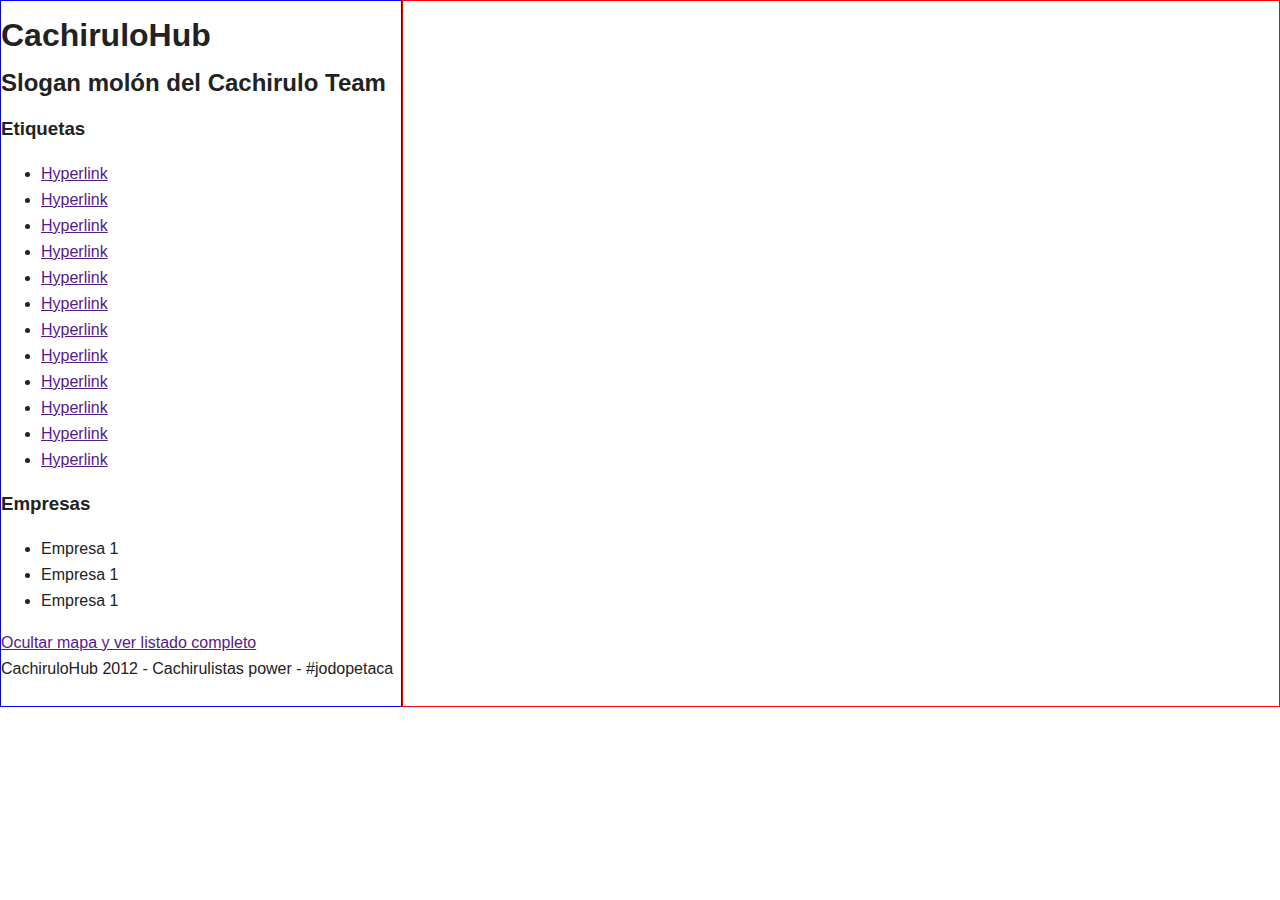
<file: docs/prototypes/html/index.html>
<!DOCTYPE html>
<!--[if lt IE 7]>      <html class="no-js lt-ie9 lt-ie8 lt-ie7"> <![endif]-->
<!--[if IE 7]>         <html class="no-js lt-ie9 lt-ie8"> <![endif]-->
<!--[if IE 8]>         <html class="no-js lt-ie9"> <![endif]-->
<!--[if gt IE 8]><!--> <html class="no-js"> <!--<![endif]-->
    <head>
        <meta charset="utf-8">
        <meta http-equiv="X-UA-Compatible" content="IE=edge,chrome=1">
        <title></title>
        <meta name="description" content="">
        <meta name="viewport" content="width=device-width">

        <link rel="stylesheet" href="css/normalize.min.css">
        <link rel="stylesheet" href="css/main.css">

        <script src="js/vendor/modernizr-2.6.1-respond-1.1.0.min.js"></script>
    </head>
    <body>
        <!--[if lt IE 7]>
            <p class="chromeframe">You are using an outdated browser. <a href="http://browsehappy.com/">Upgrade your browser today</a> or <a href="http://www.google.com/chromeframe/?redirect=true">install Google Chrome Frame</a> to better experience this site.</p>
        <![endif]-->

        <div class="main-container table">
            <div class="main table-row clearfix">
				
                <aside class="main-left table-cell">
                    <header>
						<h1 class="title">CachiruloHub</h1>
						<h2 class="description">Slogan molón del Cachirulo Team</h2>
                    </header>
                    <section>
                    	<div class="widget">
                    		<h3>Etiquetas</h3>
                    		<ul>
                    			<li><a href="">Hyperlink</a></li>
                    			<li><a href="">Hyperlink</a></li>
                    			<li><a href="">Hyperlink</a></li>
                    			<li><a href="">Hyperlink</a></li>
                    			<li><a href="">Hyperlink</a></li>
                    			<li><a href="">Hyperlink</a></li>
                    			<li><a href="">Hyperlink</a></li>
                    			<li><a href="">Hyperlink</a></li>
                    			<li><a href="">Hyperlink</a></li>
                    			<li><a href="">Hyperlink</a></li>
                    			<li><a href="">Hyperlink</a></li>
                    			<li><a href="">Hyperlink</a></li>
                    		</ul>
                    	</div>
						<div class="widget">
							<h3>Empresas</h3>
							<ul>
								<li>Empresa 1</li>
								<li>Empresa 1</li>
								<li>Empresa 1</li>
							</ul>
						</div>
                    </section>
                    <div class="ocultar">
                        <a href="">Ocultar mapa y ver listado completo</a>
                    </div>
                    <footer>
                        CachiruloHub 2012 - Cachirulistas power - #jodopetaca
                    </footer>
                </aside><!-- .main-left -->

                <div class="main-right table-cell">
                	<div class="map">
                		<iframe frameborder="0" scrolling="no" marginheight="0" marginwidth="0" src="http://maps.google.es/maps?f=q&amp;source=s_q&amp;hl=es&amp;geocode=&amp;q=fuentes+de+ebro,+zaragoza&amp;aq=&amp;sll=41.385123,-0.702002&amp;sspn=5.703531,9.84375&amp;ie=UTF8&amp;hq=&amp;hnear=Fuentes+de+Ebro,+Zaragoza,+Arag%C3%B3n&amp;ll=41.51084,-0.637538&amp;spn=0.00139,0.002403&amp;t=m&amp;z=14&amp;output=embed"></iframe>
                	</div>
				</div><!-- .main-right -->
            </div> <!-- #main -->
        </div> <!-- #main-container -->

        

        <script src="//ajax.googleapis.com/ajax/libs/jquery/1.8.0/jquery.min.js"></script>
        <script>window.jQuery || document.write('<script src="js/vendor/jquery-1.8.0.min.js"><\/script>')</script>

        <script src="js/main.js"></script>

        <script>
            var _gaq=[['_setAccount','UA-XXXXX-X'],['_trackPageview']];
            (function(d,t){var g=d.createElement(t),s=d.getElementsByTagName(t)[0];
            g.src=('https:'==location.protocol?'//ssl':'//www')+'.google-analytics.com/ga.js';
            s.parentNode.insertBefore(g,s)}(document,'script'));
        </script>
    </body>
</html>
</file>
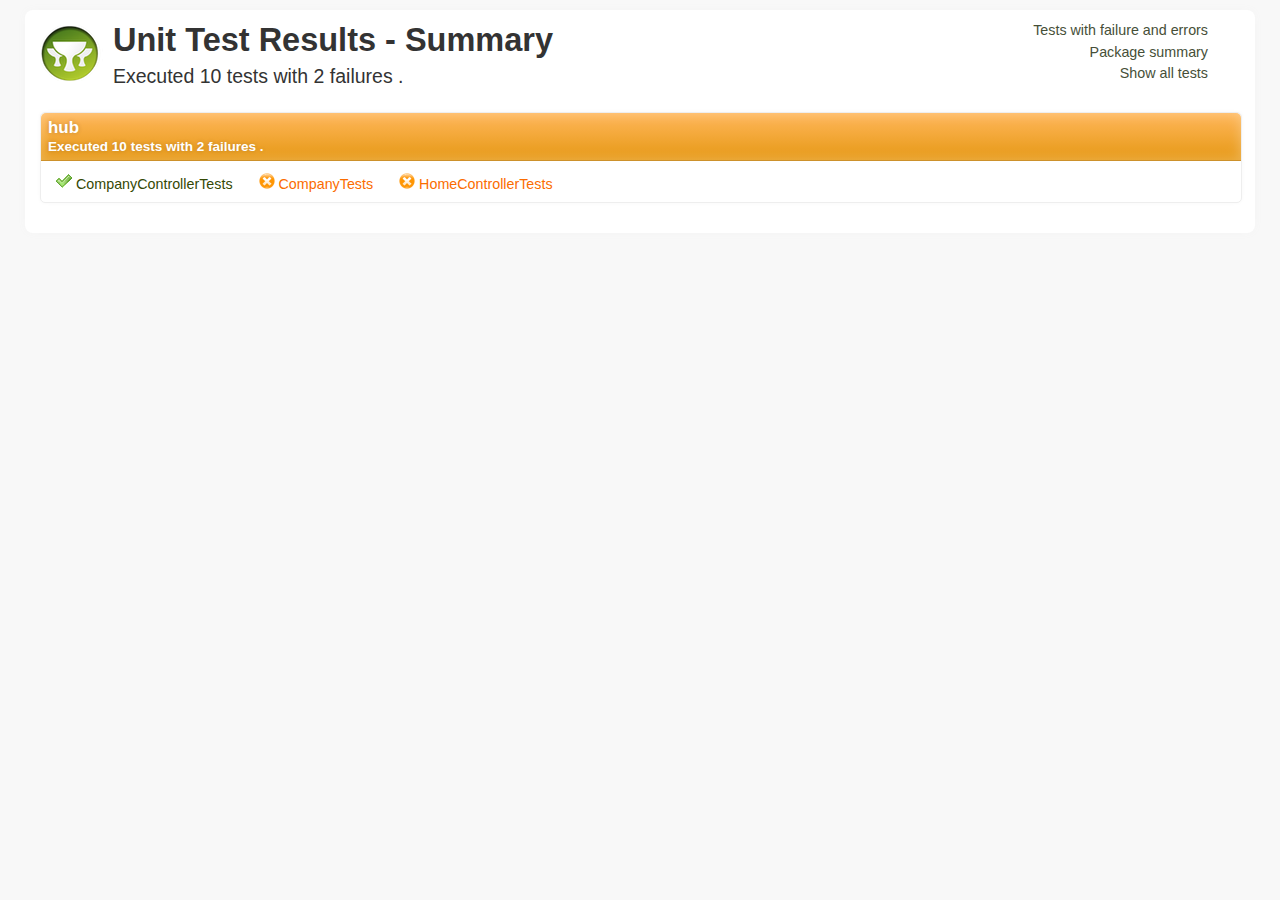
<file: hub/target/test-reports/html/index.html>
<!DOCTYPE html><html xmlns:lxslt="http://xml.apache.org/xslt" xmlns:stringutils="xalan://org.apache.tools.ant.util.StringUtils">
<head>
<META http-equiv="Content-Type" content="text/html; charset=utf-8">
<title>
        Unit Test Results
     - Package summary</title>
<link href="stylesheet.css" rel="stylesheet" type="text/css">
</head>
<body>
<div id="report" class="container container_8">
<div class="grid_6 alpha">
<div class="grailslogo"></div>
<h1>
        Unit Test Results
    - Summary </h1>
<p class="intro">
                        Executed
                        10
                        tests
                    
                        with
                        2 failures
                        .
                    </p>
</div>
<div class="grid_2 omega">
<nav id="navigationlinks">
<p>
<a href="failed.html">
                    Tests with failure and errors
                </a>
</p>
<p>
<a href="index.html">
                    Package summary
                </a>
</p>
<p>
<a href="all.html">
                    Show all tests
                </a>
</p>
</nav>
</div>
<div class="clear"></div>
<div class="testsuite failure">
<div class="header">
<h2>hub</h2>
<h3>
                        Executed
                        10
                        tests
                    
                        with
                        2 failures
                        .
                    </h3>
</div>
<ul class="clearfix">
<li class="packagelink success">
<a href="hub/0_CompanyControllerTests.html" title="8 tests executed in 5.387 seconds."><span class="icon success"></span>CompanyControllerTests</a>
</li>
<li class="packagelink failure">
<a href="hub/1_CompanyTests.html" title="1 tests executed in 0.563 seconds."><span class="icon failure"></span>CompanyTests</a>
</li>
<li class="packagelink failure">
<a href="hub/2_HomeControllerTests.html" title="1 tests executed in 0.434 seconds."><span class="icon failure"></span>HomeControllerTests</a>
</li>
</ul>
</div>
<div class="clear"></div>
</div>
</body>
</html>
</file>
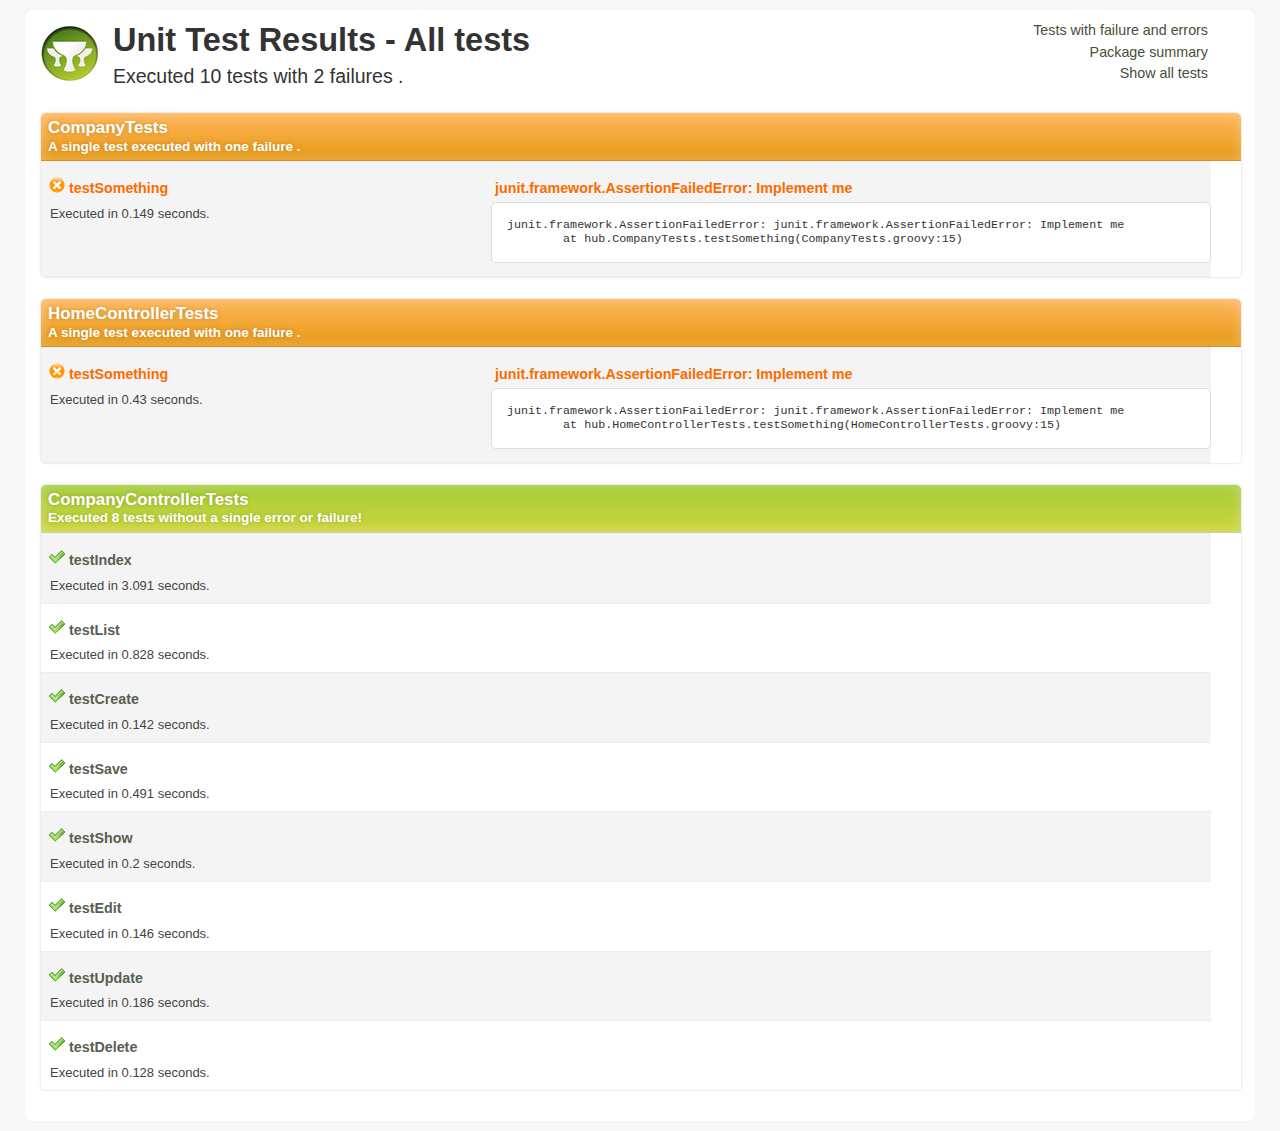
<file: hub/target/test-reports/html/all.html>
<!DOCTYPE html><html xmlns:lxslt="http://xml.apache.org/xslt" xmlns:stringutils="xalan://org.apache.tools.ant.util.StringUtils">
<head>
<META http-equiv="Content-Type" content="text/html; charset=utf-8">
<title>
        Unit Test Results
     - All tests</title>
<link href="stylesheet.css" rel="stylesheet" type="text/css">
</head>
<body>
<div id="report" class="container container_8">
<div class="grid_6 alpha">
<div class="grailslogo"></div>
<h1>
        Unit Test Results
     - All tests </h1>
<p class="intro">
                        Executed
                        10
                        tests
                    
                        with
                        2 failures
                        .
                    </p>
</div>
<div class="grid_2 omega">
<nav id="navigationlinks">
<p>
<a href="failed.html">
                    Tests with failure and errors
                </a>
</p>
<p>
<a href="index.html">
                    Package summary
                </a>
</p>
<p>
<a href="all.html">
                    Show all tests
                </a>
</p>
</nav>
</div>
<div class="clear"></div>
<div class="testsuite failure">
<div class="header">
<h2>CompanyTests</h2>
<h3>
                        A single test executed
                    
                        with
                        one failure
                        .
                    </h3>
</div>
<div class="testcase clearfix failure grid_8 alpha omega" data-name="testSomething">
<div class="grid_3 alpha">
<p>
<span class="icon failure"></span><b class="testname message failure">testSomething</b>
</p>
<p class="summary">Executed in 0.149 seconds.</p>
</div>
<div class="grid_5 omega outputinfo">
<div class="details">
<p>
<b class="message">junit.framework.AssertionFailedError: Implement me</b>
</p>
<pre>junit.framework.AssertionFailedError: junit.framework.AssertionFailedError: Implement me
	at hub.CompanyTests.testSomething(CompanyTests.groovy:15)
</pre>
</div>
</div>
<div class="clear"></div>
</div>
<div class="clearfix output footer">
<div class="sysout">
<h2>Standard output</h2>
<pre class="stdout">--Output from testSomething--
</pre>
</div>
<div class="syserr">
<h2>System error</h2>
<pre class="syserr">--Output from testSomething--
</pre>
</div>
</div>
<div class="clear"></div>
</div>
<div class="testsuite failure">
<div class="header">
<h2>HomeControllerTests</h2>
<h3>
                        A single test executed
                    
                        with
                        one failure
                        .
                    </h3>
</div>
<div class="testcase clearfix failure grid_8 alpha omega" data-name="testSomething">
<div class="grid_3 alpha">
<p>
<span class="icon failure"></span><b class="testname message failure">testSomething</b>
</p>
<p class="summary">Executed in 0.43 seconds.</p>
</div>
<div class="grid_5 omega outputinfo">
<div class="details">
<p>
<b class="message">junit.framework.AssertionFailedError: Implement me</b>
</p>
<pre>junit.framework.AssertionFailedError: junit.framework.AssertionFailedError: Implement me
	at hub.HomeControllerTests.testSomething(HomeControllerTests.groovy:15)
</pre>
</div>
</div>
<div class="clear"></div>
</div>
<div class="clearfix output footer">
<div class="sysout">
<h2>Standard output</h2>
<pre class="stdout">--Output from testSomething--
</pre>
</div>
<div class="syserr">
<h2>System error</h2>
<pre class="syserr">--Output from testSomething--
</pre>
</div>
</div>
<div class="clear"></div>
</div>
<div class="testsuite success">
<div class="header">
<h2>CompanyControllerTests</h2>
<h3>
                        Executed
                        8
                        tests
                    
                        without a single error or failure!
                    </h3>
</div>
<div class="testcase clearfix success grid_8 alpha omega" data-name="testIndex">
<div class="grid_3 alpha">
<p>
<span class="icon success"></span><b class="testname message success">testIndex</b>
</p>
<p class="summary">Executed in 3.091 seconds.</p>
</div>
<div class="grid_5 omega outputinfo"></div>
<div class="clear"></div>
</div>
<div class="testcase clearfix success grid_8 alpha omega" data-name="testList">
<div class="grid_3 alpha">
<p>
<span class="icon success"></span><b class="testname message success">testList</b>
</p>
<p class="summary">Executed in 0.828 seconds.</p>
</div>
<div class="grid_5 omega outputinfo"></div>
<div class="clear"></div>
</div>
<div class="testcase clearfix success grid_8 alpha omega" data-name="testCreate">
<div class="grid_3 alpha">
<p>
<span class="icon success"></span><b class="testname message success">testCreate</b>
</p>
<p class="summary">Executed in 0.142 seconds.</p>
</div>
<div class="grid_5 omega outputinfo"></div>
<div class="clear"></div>
</div>
<div class="testcase clearfix success grid_8 alpha omega" data-name="testSave">
<div class="grid_3 alpha">
<p>
<span class="icon success"></span><b class="testname message success">testSave</b>
</p>
<p class="summary">Executed in 0.491 seconds.</p>
</div>
<div class="grid_5 omega outputinfo"></div>
<div class="clear"></div>
</div>
<div class="testcase clearfix success grid_8 alpha omega" data-name="testShow">
<div class="grid_3 alpha">
<p>
<span class="icon success"></span><b class="testname message success">testShow</b>
</p>
<p class="summary">Executed in 0.2 seconds.</p>
</div>
<div class="grid_5 omega outputinfo"></div>
<div class="clear"></div>
</div>
<div class="testcase clearfix success grid_8 alpha omega" data-name="testEdit">
<div class="grid_3 alpha">
<p>
<span class="icon success"></span><b class="testname message success">testEdit</b>
</p>
<p class="summary">Executed in 0.146 seconds.</p>
</div>
<div class="grid_5 omega outputinfo"></div>
<div class="clear"></div>
</div>
<div class="testcase clearfix success grid_8 alpha omega" data-name="testUpdate">
<div class="grid_3 alpha">
<p>
<span class="icon success"></span><b class="testname message success">testUpdate</b>
</p>
<p class="summary">Executed in 0.186 seconds.</p>
</div>
<div class="grid_5 omega outputinfo"></div>
<div class="clear"></div>
</div>
<div class="testcase clearfix success grid_8 alpha omega" data-name="testDelete">
<div class="grid_3 alpha">
<p>
<span class="icon success"></span><b class="testname message success">testDelete</b>
</p>
<p class="summary">Executed in 0.128 seconds.</p>
</div>
<div class="grid_5 omega outputinfo"></div>
<div class="clear"></div>
</div>
<div class="clearfix output footer">
<div class="sysout">
<h2>Standard output</h2>
<pre class="stdout">--Output from testIndex--
--Output from testList--
--Output from testCreate--
--Output from testSave--
--Output from testShow--
--Output from testEdit--
--Output from testUpdate--
--Output from testDelete--
</pre>
</div>
<div class="syserr">
<h2>System error</h2>
<pre class="syserr">--Output from testIndex--
--Output from testList--
--Output from testCreate--
--Output from testSave--
--Output from testShow--
--Output from testEdit--
--Output from testUpdate--
--Output from testDelete--
</pre>
</div>
</div>
<div class="clear"></div>
</div>
<div class="clear"></div>
</div>
<!--
            Parses JUnit output and associates it with the corresponding test case
        -->
<script language="javascript">


/**
 * The JUnit report format is incredibly stuipd in the
 * sense that it accumulates output from all test methods
 * into a single xml node.
 */
(function() {

    var outputElements = findOutputElements();
    for (var i in outputElements) {
        var outputElement = outputElements[i];
        var textOutput = outputElement.element.firstChild.nodeValue;
        var header = outputElement.getHeader();
        appendTestMethodOutput(textOutput, header);
    }

    function findOutputElements() {
        var outputElements = [];
        var preElements = document.getElementsByTagName("pre");
        for (var i in preElements) {
            var preElement = preElements[i];
            var className = preElement.className || "";
            if (className.indexOf("stdout") >= 0) {
                var outputElement = new OutputElement(preElement, "output");
                outputElements.push(outputElement);
            } else if (className.indexOf("syserr") >= 0) {
                var outputElement = new OutputElement(preElement, "error");
                outputElements.push(outputElement);
            }
        }

        return outputElements;
    }

    function OutputElement(element, type) {
        this.element = element;
        this.type = type;

        this.getHeader = function() {
            if (type === "output") {
                return "System output";
            } else if ("error") {
                return "System error";
            }
        }
    }

    function appendTestMethodOutput(text, header) {
        var testOutput = new TestMethodOutput(header);

        var lines = text.split(/\r\n|\r|\n/);
        for (var i in lines) {
            var line = lines[i];
            var matches = line.match(/^--Output from (.*)--$/);
            if (matches !== null && matches.length == 2) {
                testOutput.flushToDom();
                testOutput.testName = matches[1];
            } else {
                testOutput.addLine(line);
            }
        }

        testOutput.flushToDom();
    }

    function TestMethodOutput(header) {
        this.header = header;
        this.testName = undefined;
        this.buffer = "";

        this.addLine = function(line) {
            this.buffer += line + "\n";
        }

        this.flushToDom = function() {
            if (this.testName !== undefined) {
                var domNode = getTestcaseElementByName(this.testName);
                if (domNode !== undefined && trimString(this.buffer).length > 0) {
                    this.appendTo(domNode);
                }

                this.reset();
            }
        }

        this.appendTo = function(domNode) {
            var node = document.createElement("div");
            node.innerHTML = '<p><b class="message">' + header + '</b></p>';

            var preNode = document.createElement("pre");
            preNode.appendChild(document.createTextNode(this.buffer));
            node.appendChild(preNode);

            var outputContainer = findElementByTagClassAndParent("div", "outputinfo", domNode);
            outputContainer.appendChild(node);
        }

        this.reset = function() {
            this.methodName = undefined;
            this.buffer = "";
        }
    }

    function getTestcaseElementByName(name) {
        var divElements = document.getElementsByTagName("div");
        var elementCount = divElements.length;
        for (var i=0; i<elementCount; i++) {
            var el = divElements[i];
            if (el.getAttribute("data-name") === name) {
                return el;
            }
        }
    }

    function findElementByTagClassAndParent(tagName, className, parentNode) {
        var elements = parentNode.getElementsByTagName(tagName);
        for (var i in elements) {
            var element = elements[i];

            // Not 100% correct, but good enough here
            if (element.className !== undefined && element.className.indexOf(className) >= 0) {
                return element;
            }
        }
    }

    function trimString(str) {
        return str.replace(/^\s\s*/, '').replace(/\s\s*$/, '');
    }

})();

        </script>
</body>
</html>
</file>
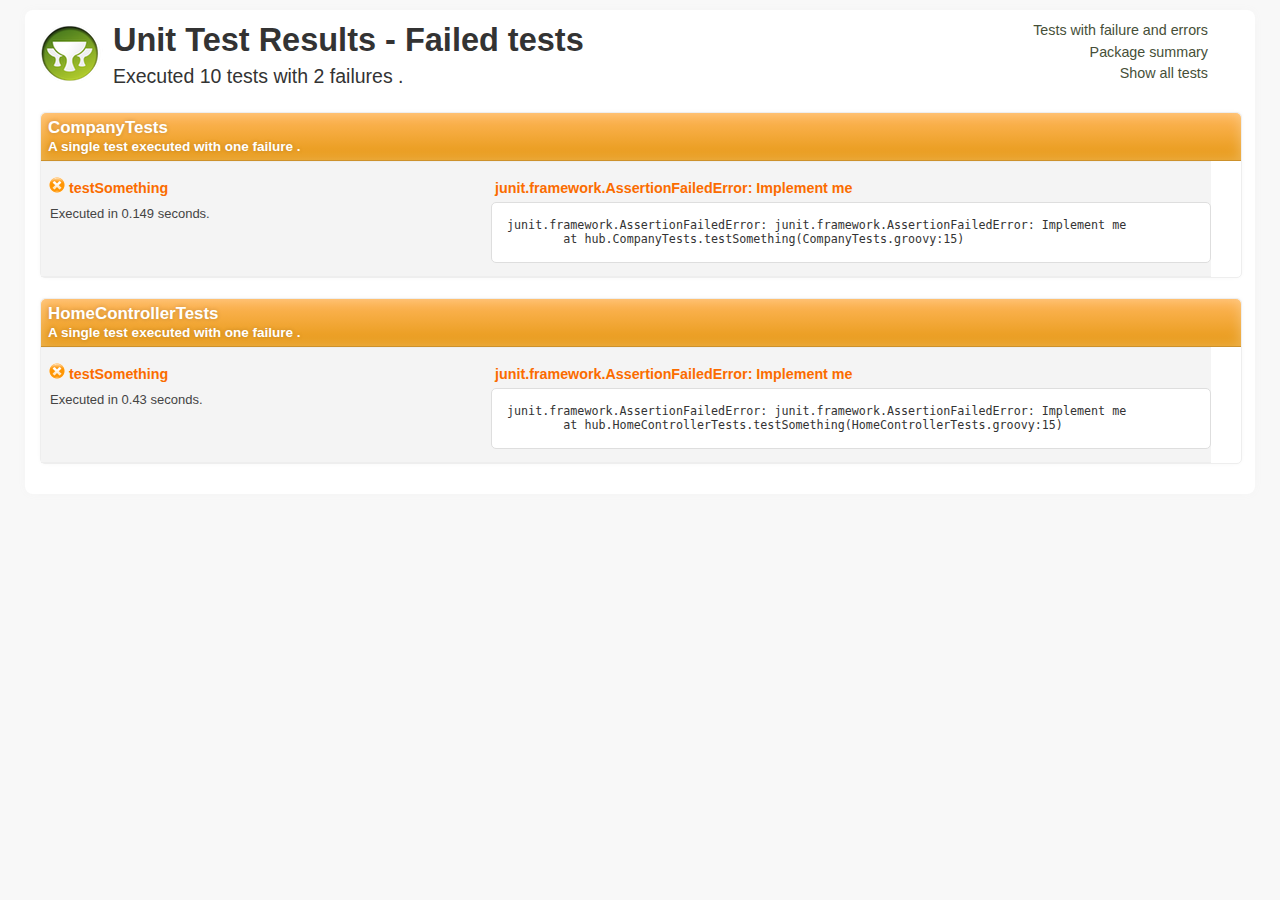
<file: hub/target/test-reports/html/failed.html>
<!DOCTYPE html><html xmlns:lxslt="http://xml.apache.org/xslt" xmlns:stringutils="xalan://org.apache.tools.ant.util.StringUtils">
<head>
<META http-equiv="Content-Type" content="text/html; charset=utf-8">
<title>
        Unit Test Results
     - Failed tests</title>
<link href="stylesheet.css" rel="stylesheet" type="text/css">
</head>
<body>
<div id="report" class="container container_8">
<div class="grid_6 alpha">
<div class="grailslogo"></div>
<h1>
        Unit Test Results
     - Failed tests</h1>
<p class="intro">
                        Executed
                        10
                        tests
                    
                        with
                        2 failures
                        .
                    </p>
</div>
<div class="grid_2 omega">
<nav id="navigationlinks">
<p>
<a href="failed.html">
                    Tests with failure and errors
                </a>
</p>
<p>
<a href="index.html">
                    Package summary
                </a>
</p>
<p>
<a href="all.html">
                    Show all tests
                </a>
</p>
</nav>
</div>
<div class="clear"></div>
<div class="testsuite failure">
<div class="header">
<h2>CompanyTests</h2>
<h3>
                        A single test executed
                    
                        with
                        one failure
                        .
                    </h3>
</div>
<div class="testcase clearfix failure grid_8 alpha omega" data-name="testSomething">
<div class="grid_3 alpha">
<p>
<span class="icon failure"></span><b class="testname message failure">testSomething</b>
</p>
<p class="summary">Executed in 0.149 seconds.</p>
</div>
<div class="grid_5 omega outputinfo">
<div class="details">
<p>
<b class="message">junit.framework.AssertionFailedError: Implement me</b>
</p>
<pre>junit.framework.AssertionFailedError: junit.framework.AssertionFailedError: Implement me
	at hub.CompanyTests.testSomething(CompanyTests.groovy:15)
</pre>
</div>
</div>
<div class="clear"></div>
</div>
<div class="clearfix output footer">
<div class="sysout">
<h2>Standard output</h2>
<pre class="stdout">--Output from testSomething--
</pre>
</div>
<div class="syserr">
<h2>System error</h2>
<pre class="syserr">--Output from testSomething--
</pre>
</div>
</div>
<div class="clear"></div>
</div>
<div class="testsuite failure">
<div class="header">
<h2>HomeControllerTests</h2>
<h3>
                        A single test executed
                    
                        with
                        one failure
                        .
                    </h3>
</div>
<div class="testcase clearfix failure grid_8 alpha omega" data-name="testSomething">
<div class="grid_3 alpha">
<p>
<span class="icon failure"></span><b class="testname message failure">testSomething</b>
</p>
<p class="summary">Executed in 0.43 seconds.</p>
</div>
<div class="grid_5 omega outputinfo">
<div class="details">
<p>
<b class="message">junit.framework.AssertionFailedError: Implement me</b>
</p>
<pre>junit.framework.AssertionFailedError: junit.framework.AssertionFailedError: Implement me
	at hub.HomeControllerTests.testSomething(HomeControllerTests.groovy:15)
</pre>
</div>
</div>
<div class="clear"></div>
</div>
<div class="clearfix output footer">
<div class="sysout">
<h2>Standard output</h2>
<pre class="stdout">--Output from testSomething--
</pre>
</div>
<div class="syserr">
<h2>System error</h2>
<pre class="syserr">--Output from testSomething--
</pre>
</div>
</div>
<div class="clear"></div>
</div>
<div class="clear"></div>
</div>
<!--
            Parses JUnit output and associates it with the corresponding test case
        -->
<script language="javascript">


/**
 * The JUnit report format is incredibly stuipd in the
 * sense that it accumulates output from all test methods
 * into a single xml node.
 */
(function() {

    var outputElements = findOutputElements();
    for (var i in outputElements) {
        var outputElement = outputElements[i];
        var textOutput = outputElement.element.firstChild.nodeValue;
        var header = outputElement.getHeader();
        appendTestMethodOutput(textOutput, header);
    }

    function findOutputElements() {
        var outputElements = [];
        var preElements = document.getElementsByTagName("pre");
        for (var i in preElements) {
            var preElement = preElements[i];
            var className = preElement.className || "";
            if (className.indexOf("stdout") >= 0) {
                var outputElement = new OutputElement(preElement, "output");
                outputElements.push(outputElement);
            } else if (className.indexOf("syserr") >= 0) {
                var outputElement = new OutputElement(preElement, "error");
                outputElements.push(outputElement);
            }
        }

        return outputElements;
    }

    function OutputElement(element, type) {
        this.element = element;
        this.type = type;

        this.getHeader = function() {
            if (type === "output") {
                return "System output";
            } else if ("error") {
                return "System error";
            }
        }
    }

    function appendTestMethodOutput(text, header) {
        var testOutput = new TestMethodOutput(header);

        var lines = text.split(/\r\n|\r|\n/);
        for (var i in lines) {
            var line = lines[i];
            var matches = line.match(/^--Output from (.*)--$/);
            if (matches !== null && matches.length == 2) {
                testOutput.flushToDom();
                testOutput.testName = matches[1];
            } else {
                testOutput.addLine(line);
            }
        }

        testOutput.flushToDom();
    }

    function TestMethodOutput(header) {
        this.header = header;
        this.testName = undefined;
        this.buffer = "";

        this.addLine = function(line) {
            this.buffer += line + "\n";
        }

        this.flushToDom = function() {
            if (this.testName !== undefined) {
                var domNode = getTestcaseElementByName(this.testName);
                if (domNode !== undefined && trimString(this.buffer).length > 0) {
                    this.appendTo(domNode);
                }

                this.reset();
            }
        }

        this.appendTo = function(domNode) {
            var node = document.createElement("div");
            node.innerHTML = '<p><b class="message">' + header + '</b></p>';

            var preNode = document.createElement("pre");
            preNode.appendChild(document.createTextNode(this.buffer));
            node.appendChild(preNode);

            var outputContainer = findElementByTagClassAndParent("div", "outputinfo", domNode);
            outputContainer.appendChild(node);
        }

        this.reset = function() {
            this.methodName = undefined;
            this.buffer = "";
        }
    }

    function getTestcaseElementByName(name) {
        var divElements = document.getElementsByTagName("div");
        var elementCount = divElements.length;
        for (var i=0; i<elementCount; i++) {
            var el = divElements[i];
            if (el.getAttribute("data-name") === name) {
                return el;
            }
        }
    }

    function findElementByTagClassAndParent(tagName, className, parentNode) {
        var elements = parentNode.getElementsByTagName(tagName);
        for (var i in elements) {
            var element = elements[i];

            // Not 100% correct, but good enough here
            if (element.className !== undefined && element.className.indexOf(className) >= 0) {
                return element;
            }
        }
    }

    function trimString(str) {
        return str.replace(/^\s\s*/, '').replace(/\s\s*$/, '');
    }

})();

        </script>
</body>
</html>
</file>
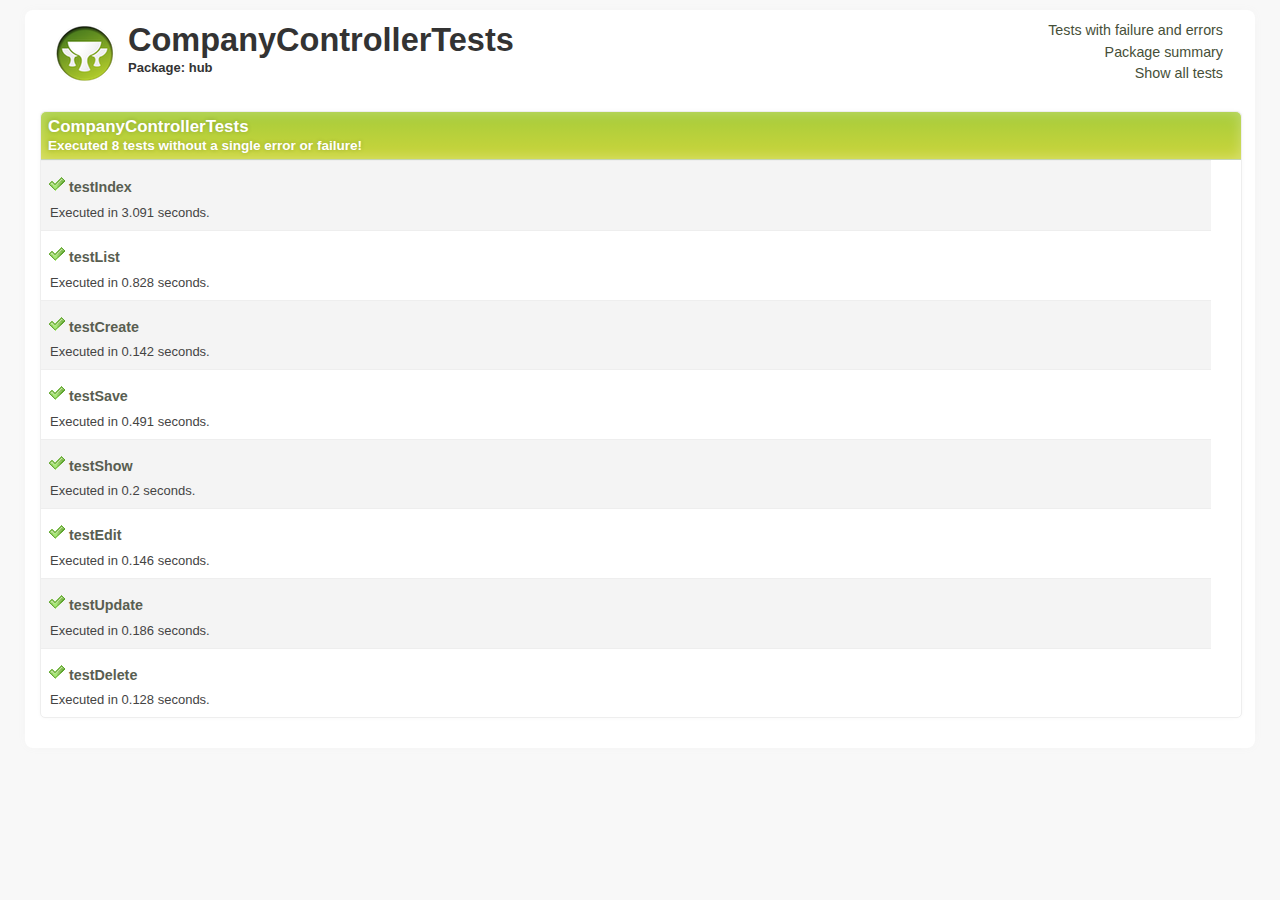
<file: hub/target/test-reports/html/hub/0_CompanyControllerTests.html>
<!DOCTYPE html><html xmlns:lxslt="http://xml.apache.org/xslt" xmlns:stringutils="xalan://org.apache.tools.ant.util.StringUtils">
<head>
<META http-equiv="Content-Type" content="text/html; charset=utf-8">
<title>
                    Test - CompanyControllerTests</title>
<link rel="shortcut icon" href="http://grails.org/images/favicon.ico" type="image/x-icon">
<link rel="stylesheet" type="text/css" title="Style" href="../stylesheet.css">
</head>
<body>
<div class="container container_8" id="report">
<div class="grid_6">
<a title="Home" href="../index.html">
<div class="grailslogo"></div>
</a>
<h1>CompanyControllerTests</h1>
<h2>Package: hub</h2>
</div>
<div class="grid_2">
<nav id="navigationlinks">
<p>
<a href="../failed.html">
                    Tests with failure and errors
                </a>
</p>
<p>
<a href="../index.html">
                    Package summary
                </a>
</p>
<p>
<a href="../all.html">
                    Show all tests
                </a>
</p>
</nav>
</div>
<div class="clear"></div>
<div class="testsuite success">
<div class="header">
<h2>CompanyControllerTests</h2>
<h3>
                        Executed
                        8
                        tests
                    
                        without a single error or failure!
                    </h3>
</div>
<div class="testcase clearfix success grid_8 alpha omega" data-name="testIndex">
<div class="grid_3 alpha">
<p>
<span class="icon success"></span><b class="testname message success">testIndex</b>
</p>
<p class="summary">Executed in 3.091 seconds.</p>
</div>
<div class="grid_5 omega outputinfo"></div>
<div class="clear"></div>
</div>
<div class="testcase clearfix success grid_8 alpha omega" data-name="testList">
<div class="grid_3 alpha">
<p>
<span class="icon success"></span><b class="testname message success">testList</b>
</p>
<p class="summary">Executed in 0.828 seconds.</p>
</div>
<div class="grid_5 omega outputinfo"></div>
<div class="clear"></div>
</div>
<div class="testcase clearfix success grid_8 alpha omega" data-name="testCreate">
<div class="grid_3 alpha">
<p>
<span class="icon success"></span><b class="testname message success">testCreate</b>
</p>
<p class="summary">Executed in 0.142 seconds.</p>
</div>
<div class="grid_5 omega outputinfo"></div>
<div class="clear"></div>
</div>
<div class="testcase clearfix success grid_8 alpha omega" data-name="testSave">
<div class="grid_3 alpha">
<p>
<span class="icon success"></span><b class="testname message success">testSave</b>
</p>
<p class="summary">Executed in 0.491 seconds.</p>
</div>
<div class="grid_5 omega outputinfo"></div>
<div class="clear"></div>
</div>
<div class="testcase clearfix success grid_8 alpha omega" data-name="testShow">
<div class="grid_3 alpha">
<p>
<span class="icon success"></span><b class="testname message success">testShow</b>
</p>
<p class="summary">Executed in 0.2 seconds.</p>
</div>
<div class="grid_5 omega outputinfo"></div>
<div class="clear"></div>
</div>
<div class="testcase clearfix success grid_8 alpha omega" data-name="testEdit">
<div class="grid_3 alpha">
<p>
<span class="icon success"></span><b class="testname message success">testEdit</b>
</p>
<p class="summary">Executed in 0.146 seconds.</p>
</div>
<div class="grid_5 omega outputinfo"></div>
<div class="clear"></div>
</div>
<div class="testcase clearfix success grid_8 alpha omega" data-name="testUpdate">
<div class="grid_3 alpha">
<p>
<span class="icon success"></span><b class="testname message success">testUpdate</b>
</p>
<p class="summary">Executed in 0.186 seconds.</p>
</div>
<div class="grid_5 omega outputinfo"></div>
<div class="clear"></div>
</div>
<div class="testcase clearfix success grid_8 alpha omega" data-name="testDelete">
<div class="grid_3 alpha">
<p>
<span class="icon success"></span><b class="testname message success">testDelete</b>
</p>
<p class="summary">Executed in 0.128 seconds.</p>
</div>
<div class="grid_5 omega outputinfo"></div>
<div class="clear"></div>
</div>
<div class="clearfix output footer">
<div class="sysout">
<h2>Standard output</h2>
<pre class="stdout">--Output from testIndex--
--Output from testList--
--Output from testCreate--
--Output from testSave--
--Output from testShow--
--Output from testEdit--
--Output from testUpdate--
--Output from testDelete--
</pre>
</div>
<div class="syserr">
<h2>System error</h2>
<pre class="syserr">--Output from testIndex--
--Output from testList--
--Output from testCreate--
--Output from testSave--
--Output from testShow--
--Output from testEdit--
--Output from testUpdate--
--Output from testDelete--
</pre>
</div>
</div>
<div class="clear"></div>
</div>
<div class="clear"></div>
</div>
<!--
            Parses JUnit output and associates it with the corresponding test case
        -->
<script language="javascript">


/**
 * The JUnit report format is incredibly stuipd in the
 * sense that it accumulates output from all test methods
 * into a single xml node.
 */
(function() {

    var outputElements = findOutputElements();
    for (var i in outputElements) {
        var outputElement = outputElements[i];
        var textOutput = outputElement.element.firstChild.nodeValue;
        var header = outputElement.getHeader();
        appendTestMethodOutput(textOutput, header);
    }

    function findOutputElements() {
        var outputElements = [];
        var preElements = document.getElementsByTagName("pre");
        for (var i in preElements) {
            var preElement = preElements[i];
            var className = preElement.className || "";
            if (className.indexOf("stdout") >= 0) {
                var outputElement = new OutputElement(preElement, "output");
                outputElements.push(outputElement);
            } else if (className.indexOf("syserr") >= 0) {
                var outputElement = new OutputElement(preElement, "error");
                outputElements.push(outputElement);
            }
        }

        return outputElements;
    }

    function OutputElement(element, type) {
        this.element = element;
        this.type = type;

        this.getHeader = function() {
            if (type === "output") {
                return "System output";
            } else if ("error") {
                return "System error";
            }
        }
    }

    function appendTestMethodOutput(text, header) {
        var testOutput = new TestMethodOutput(header);

        var lines = text.split(/\r\n|\r|\n/);
        for (var i in lines) {
            var line = lines[i];
            var matches = line.match(/^--Output from (.*)--$/);
            if (matches !== null && matches.length == 2) {
                testOutput.flushToDom();
                testOutput.testName = matches[1];
            } else {
                testOutput.addLine(line);
            }
        }

        testOutput.flushToDom();
    }

    function TestMethodOutput(header) {
        this.header = header;
        this.testName = undefined;
        this.buffer = "";

        this.addLine = function(line) {
            this.buffer += line + "\n";
        }

        this.flushToDom = function() {
            if (this.testName !== undefined) {
                var domNode = getTestcaseElementByName(this.testName);
                if (domNode !== undefined && trimString(this.buffer).length > 0) {
                    this.appendTo(domNode);
                }

                this.reset();
            }
        }

        this.appendTo = function(domNode) {
            var node = document.createElement("div");
            node.innerHTML = '<p><b class="message">' + header + '</b></p>';

            var preNode = document.createElement("pre");
            preNode.appendChild(document.createTextNode(this.buffer));
            node.appendChild(preNode);

            var outputContainer = findElementByTagClassAndParent("div", "outputinfo", domNode);
            outputContainer.appendChild(node);
        }

        this.reset = function() {
            this.methodName = undefined;
            this.buffer = "";
        }
    }

    function getTestcaseElementByName(name) {
        var divElements = document.getElementsByTagName("div");
        var elementCount = divElements.length;
        for (var i=0; i<elementCount; i++) {
            var el = divElements[i];
            if (el.getAttribute("data-name") === name) {
                return el;
            }
        }
    }

    function findElementByTagClassAndParent(tagName, className, parentNode) {
        var elements = parentNode.getElementsByTagName(tagName);
        for (var i in elements) {
            var element = elements[i];

            // Not 100% correct, but good enough here
            if (element.className !== undefined && element.className.indexOf(className) >= 0) {
                return element;
            }
        }
    }

    function trimString(str) {
        return str.replace(/^\s\s*/, '').replace(/\s\s*$/, '');
    }

})();

        </script>
</body>
</html>
</file>
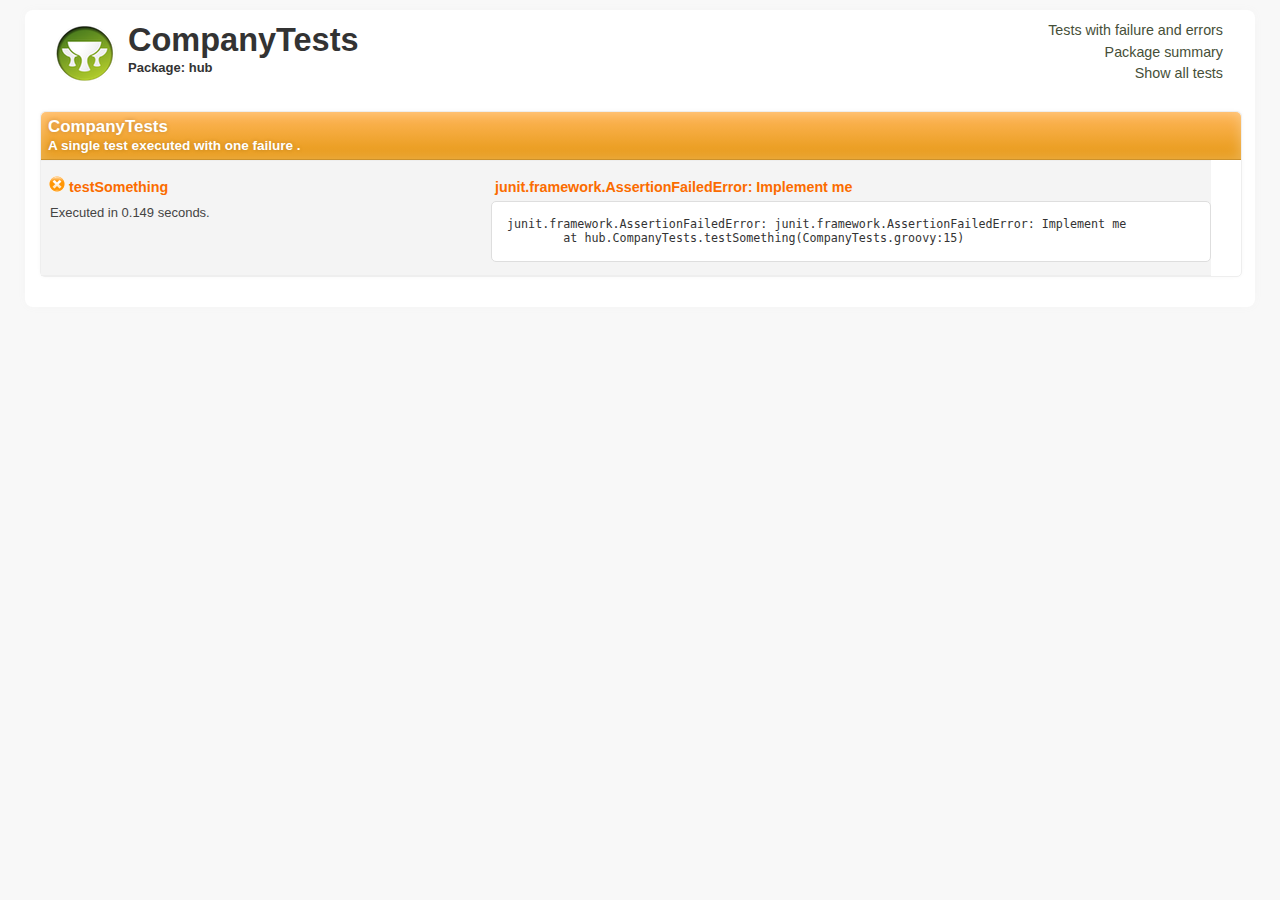
<file: hub/target/test-reports/html/hub/1_CompanyTests.html>
<!DOCTYPE html><html xmlns:lxslt="http://xml.apache.org/xslt" xmlns:stringutils="xalan://org.apache.tools.ant.util.StringUtils">
<head>
<META http-equiv="Content-Type" content="text/html; charset=utf-8">
<title>
                    Test - CompanyTests</title>
<link rel="shortcut icon" href="http://grails.org/images/favicon.ico" type="image/x-icon">
<link rel="stylesheet" type="text/css" title="Style" href="../stylesheet.css">
</head>
<body>
<div class="container container_8" id="report">
<div class="grid_6">
<a title="Home" href="../index.html">
<div class="grailslogo"></div>
</a>
<h1>CompanyTests</h1>
<h2>Package: hub</h2>
</div>
<div class="grid_2">
<nav id="navigationlinks">
<p>
<a href="../failed.html">
                    Tests with failure and errors
                </a>
</p>
<p>
<a href="../index.html">
                    Package summary
                </a>
</p>
<p>
<a href="../all.html">
                    Show all tests
                </a>
</p>
</nav>
</div>
<div class="clear"></div>
<div class="testsuite failure">
<div class="header">
<h2>CompanyTests</h2>
<h3>
                        A single test executed
                    
                        with
                        one failure
                        .
                    </h3>
</div>
<div class="testcase clearfix failure grid_8 alpha omega" data-name="testSomething">
<div class="grid_3 alpha">
<p>
<span class="icon failure"></span><b class="testname message failure">testSomething</b>
</p>
<p class="summary">Executed in 0.149 seconds.</p>
</div>
<div class="grid_5 omega outputinfo">
<div class="details">
<p>
<b class="message">junit.framework.AssertionFailedError: Implement me</b>
</p>
<pre>junit.framework.AssertionFailedError: junit.framework.AssertionFailedError: Implement me
	at hub.CompanyTests.testSomething(CompanyTests.groovy:15)
</pre>
</div>
</div>
<div class="clear"></div>
</div>
<div class="clearfix output footer">
<div class="sysout">
<h2>Standard output</h2>
<pre class="stdout">--Output from testSomething--
</pre>
</div>
<div class="syserr">
<h2>System error</h2>
<pre class="syserr">--Output from testSomething--
</pre>
</div>
</div>
<div class="clear"></div>
</div>
<div class="clear"></div>
</div>
<!--
            Parses JUnit output and associates it with the corresponding test case
        -->
<script language="javascript">


/**
 * The JUnit report format is incredibly stuipd in the
 * sense that it accumulates output from all test methods
 * into a single xml node.
 */
(function() {

    var outputElements = findOutputElements();
    for (var i in outputElements) {
        var outputElement = outputElements[i];
        var textOutput = outputElement.element.firstChild.nodeValue;
        var header = outputElement.getHeader();
        appendTestMethodOutput(textOutput, header);
    }

    function findOutputElements() {
        var outputElements = [];
        var preElements = document.getElementsByTagName("pre");
        for (var i in preElements) {
            var preElement = preElements[i];
            var className = preElement.className || "";
            if (className.indexOf("stdout") >= 0) {
                var outputElement = new OutputElement(preElement, "output");
                outputElements.push(outputElement);
            } else if (className.indexOf("syserr") >= 0) {
                var outputElement = new OutputElement(preElement, "error");
                outputElements.push(outputElement);
            }
        }

        return outputElements;
    }

    function OutputElement(element, type) {
        this.element = element;
        this.type = type;

        this.getHeader = function() {
            if (type === "output") {
                return "System output";
            } else if ("error") {
                return "System error";
            }
        }
    }

    function appendTestMethodOutput(text, header) {
        var testOutput = new TestMethodOutput(header);

        var lines = text.split(/\r\n|\r|\n/);
        for (var i in lines) {
            var line = lines[i];
            var matches = line.match(/^--Output from (.*)--$/);
            if (matches !== null && matches.length == 2) {
                testOutput.flushToDom();
                testOutput.testName = matches[1];
            } else {
                testOutput.addLine(line);
            }
        }

        testOutput.flushToDom();
    }

    function TestMethodOutput(header) {
        this.header = header;
        this.testName = undefined;
        this.buffer = "";

        this.addLine = function(line) {
            this.buffer += line + "\n";
        }

        this.flushToDom = function() {
            if (this.testName !== undefined) {
                var domNode = getTestcaseElementByName(this.testName);
                if (domNode !== undefined && trimString(this.buffer).length > 0) {
                    this.appendTo(domNode);
                }

                this.reset();
            }
        }

        this.appendTo = function(domNode) {
            var node = document.createElement("div");
            node.innerHTML = '<p><b class="message">' + header + '</b></p>';

            var preNode = document.createElement("pre");
            preNode.appendChild(document.createTextNode(this.buffer));
            node.appendChild(preNode);

            var outputContainer = findElementByTagClassAndParent("div", "outputinfo", domNode);
            outputContainer.appendChild(node);
        }

        this.reset = function() {
            this.methodName = undefined;
            this.buffer = "";
        }
    }

    function getTestcaseElementByName(name) {
        var divElements = document.getElementsByTagName("div");
        var elementCount = divElements.length;
        for (var i=0; i<elementCount; i++) {
            var el = divElements[i];
            if (el.getAttribute("data-name") === name) {
                return el;
            }
        }
    }

    function findElementByTagClassAndParent(tagName, className, parentNode) {
        var elements = parentNode.getElementsByTagName(tagName);
        for (var i in elements) {
            var element = elements[i];

            // Not 100% correct, but good enough here
            if (element.className !== undefined && element.className.indexOf(className) >= 0) {
                return element;
            }
        }
    }

    function trimString(str) {
        return str.replace(/^\s\s*/, '').replace(/\s\s*$/, '');
    }

})();

        </script>
</body>
</html>
</file>
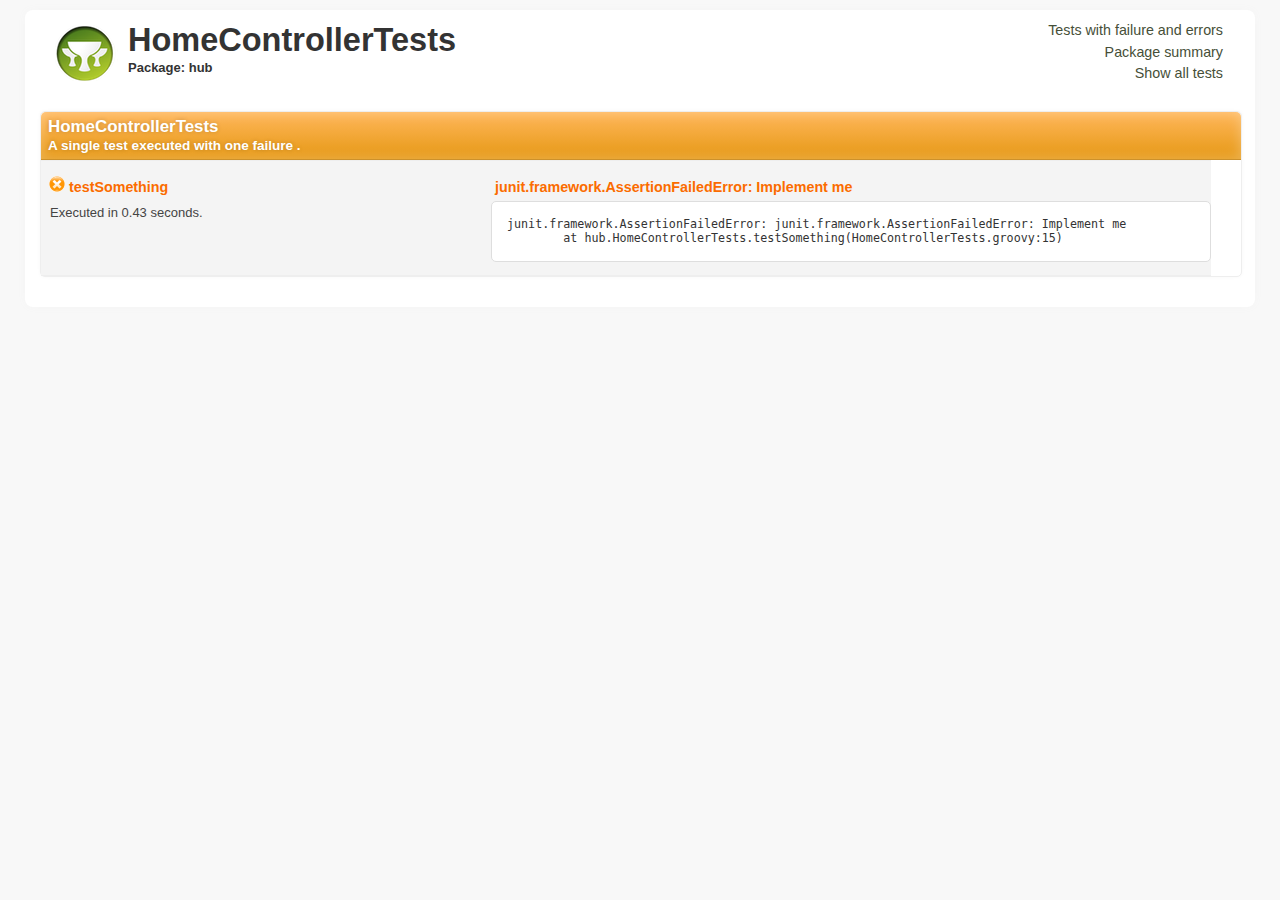
<file: hub/target/test-reports/html/hub/2_HomeControllerTests.html>
<!DOCTYPE html><html xmlns:lxslt="http://xml.apache.org/xslt" xmlns:stringutils="xalan://org.apache.tools.ant.util.StringUtils">
<head>
<META http-equiv="Content-Type" content="text/html; charset=utf-8">
<title>
                    Test - HomeControllerTests</title>
<link rel="shortcut icon" href="http://grails.org/images/favicon.ico" type="image/x-icon">
<link rel="stylesheet" type="text/css" title="Style" href="../stylesheet.css">
</head>
<body>
<div class="container container_8" id="report">
<div class="grid_6">
<a title="Home" href="../index.html">
<div class="grailslogo"></div>
</a>
<h1>HomeControllerTests</h1>
<h2>Package: hub</h2>
</div>
<div class="grid_2">
<nav id="navigationlinks">
<p>
<a href="../failed.html">
                    Tests with failure and errors
                </a>
</p>
<p>
<a href="../index.html">
                    Package summary
                </a>
</p>
<p>
<a href="../all.html">
                    Show all tests
                </a>
</p>
</nav>
</div>
<div class="clear"></div>
<div class="testsuite failure">
<div class="header">
<h2>HomeControllerTests</h2>
<h3>
                        A single test executed
                    
                        with
                        one failure
                        .
                    </h3>
</div>
<div class="testcase clearfix failure grid_8 alpha omega" data-name="testSomething">
<div class="grid_3 alpha">
<p>
<span class="icon failure"></span><b class="testname message failure">testSomething</b>
</p>
<p class="summary">Executed in 0.43 seconds.</p>
</div>
<div class="grid_5 omega outputinfo">
<div class="details">
<p>
<b class="message">junit.framework.AssertionFailedError: Implement me</b>
</p>
<pre>junit.framework.AssertionFailedError: junit.framework.AssertionFailedError: Implement me
	at hub.HomeControllerTests.testSomething(HomeControllerTests.groovy:15)
</pre>
</div>
</div>
<div class="clear"></div>
</div>
<div class="clearfix output footer">
<div class="sysout">
<h2>Standard output</h2>
<pre class="stdout">--Output from testSomething--
</pre>
</div>
<div class="syserr">
<h2>System error</h2>
<pre class="syserr">--Output from testSomething--
</pre>
</div>
</div>
<div class="clear"></div>
</div>
<div class="clear"></div>
</div>
<!--
            Parses JUnit output and associates it with the corresponding test case
        -->
<script language="javascript">


/**
 * The JUnit report format is incredibly stuipd in the
 * sense that it accumulates output from all test methods
 * into a single xml node.
 */
(function() {

    var outputElements = findOutputElements();
    for (var i in outputElements) {
        var outputElement = outputElements[i];
        var textOutput = outputElement.element.firstChild.nodeValue;
        var header = outputElement.getHeader();
        appendTestMethodOutput(textOutput, header);
    }

    function findOutputElements() {
        var outputElements = [];
        var preElements = document.getElementsByTagName("pre");
        for (var i in preElements) {
            var preElement = preElements[i];
            var className = preElement.className || "";
            if (className.indexOf("stdout") >= 0) {
                var outputElement = new OutputElement(preElement, "output");
                outputElements.push(outputElement);
            } else if (className.indexOf("syserr") >= 0) {
                var outputElement = new OutputElement(preElement, "error");
                outputElements.push(outputElement);
            }
        }

        return outputElements;
    }

    function OutputElement(element, type) {
        this.element = element;
        this.type = type;

        this.getHeader = function() {
            if (type === "output") {
                return "System output";
            } else if ("error") {
                return "System error";
            }
        }
    }

    function appendTestMethodOutput(text, header) {
        var testOutput = new TestMethodOutput(header);

        var lines = text.split(/\r\n|\r|\n/);
        for (var i in lines) {
            var line = lines[i];
            var matches = line.match(/^--Output from (.*)--$/);
            if (matches !== null && matches.length == 2) {
                testOutput.flushToDom();
                testOutput.testName = matches[1];
            } else {
                testOutput.addLine(line);
            }
        }

        testOutput.flushToDom();
    }

    function TestMethodOutput(header) {
        this.header = header;
        this.testName = undefined;
        this.buffer = "";

        this.addLine = function(line) {
            this.buffer += line + "\n";
        }

        this.flushToDom = function() {
            if (this.testName !== undefined) {
                var domNode = getTestcaseElementByName(this.testName);
                if (domNode !== undefined && trimString(this.buffer).length > 0) {
                    this.appendTo(domNode);
                }

                this.reset();
            }
        }

        this.appendTo = function(domNode) {
            var node = document.createElement("div");
            node.innerHTML = '<p><b class="message">' + header + '</b></p>';

            var preNode = document.createElement("pre");
            preNode.appendChild(document.createTextNode(this.buffer));
            node.appendChild(preNode);

            var outputContainer = findElementByTagClassAndParent("div", "outputinfo", domNode);
            outputContainer.appendChild(node);
        }

        this.reset = function() {
            this.methodName = undefined;
            this.buffer = "";
        }
    }

    function getTestcaseElementByName(name) {
        var divElements = document.getElementsByTagName("div");
        var elementCount = divElements.length;
        for (var i=0; i<elementCount; i++) {
            var el = divElements[i];
            if (el.getAttribute("data-name") === name) {
                return el;
            }
        }
    }

    function findElementByTagClassAndParent(tagName, className, parentNode) {
        var elements = parentNode.getElementsByTagName(tagName);
        for (var i in elements) {
            var element = elements[i];

            // Not 100% correct, but good enough here
            if (element.className !== undefined && element.className.indexOf(className) >= 0) {
                return element;
            }
        }
    }

    function trimString(str) {
        return str.replace(/^\s\s*/, '').replace(/\s\s*$/, '');
    }

})();

        </script>
</body>
</html>
</file>
<file: docs/prototypes/html/css/main.css>
/* ==========================================================================
   HTML5 Boilerplate styles - h5bp.com (generated via initializr.com)
   ========================================================================== */
html,
button,
input,
select,
textarea {
  color: #222;
}
body {
  font-size: 1em;
  line-height: 1.4;
}
fieldset {
  border: 0;
  margin: 0;
  padding: 0;
}
textarea {
  resize: vertical;
}
.chromeframe {
  margin: 0.2em 0;
  background: #ccc;
  color: #000;
  padding: 0.2em 0;
}
/* ===== Initializr Styles ==================================================
   Author: Jonathan Verrecchia - verekia.com/initializr/responsive-template
   ========================================================================== */
body {
  font: 16px/26px Helvetica, Helvetica Neue, Arial;
}
.wrapper {
  width: 100%;
  margin: 0;
  padding: 0;
}
/* ===============
    ALL: IE Fixes
   =============== */
.ie7 .title {
  padding-top: 20px;
}
/* ==========================================================================
   Author's custom styles
   ========================================================================== */
.table {
  display: table;
  width: 100%;
}
.table-row {
  display: table-row;
}
.table-cell {
  display: table-cell;
  vertical-align: top;
  height: 700px;
}
.main .main-left {
  width: 400px;
  border: 1px solid blue;
}
.main .main-right {
  border: 1px solid red;
}
.main .main-right .map {
  position: relative;
  padding-bottom: 675px;
  /* 16/9 ratio */

  padding-top: 30px;
  /* IE6 workaround*/

  height: 0;
  width: 100%;
  overflow: hidden;
}
.main .main-right .map iframe {
  position: absolute;
  top: 0;
  left: 0;
  width: 100%;
  height: 100%;
}
/* ==========================================================================
   Media Queries
   ========================================================================== */
@media only screen and (min-width: 480px) {
  /* ====================
      INTERMEDIATE: Menu
     ==================== */
}
@media only screen and (min-width: 768px) {
  /* ====================
      WIDE
     ==================== */
}
@media only screen and (min-width: 1140px) {
  /* ===============
      Maximal Width
     =============== */
}
/* ==========================================================================
   Helper classes
   ========================================================================== */
.clearfix:before,
.clearfix:after {
  content: " ";
  display: table;
}
.clearfix:after {
  clear: both;
}
.clearfix {
  *zoom: 1;
}
/* ==========================================================================
   Print styles
   ========================================================================== */
@media print {
  * {
    background: transparent !important;
    color: #000 !important;
    /* Black prints faster: h5bp.com/s */
  
    box-shadow: none !important;
    text-shadow: none !important;
  }
  a,
  a:visited {
    text-decoration: underline;
  }
  a[href]:after {
    content: " (" attr(href) ")";
  }
  abbr[title]:after {
    content: " (" attr(title) ")";
  }
  /*
       * Don't show links for images, or javascript/internal links
       */
  .ir a:after,
  a[href^="javascript:"]:after,
  a[href^="#"]:after {
    content: "";
  }
  pre,
  blockquote {
    border: 1px solid #999;
    page-break-inside: avoid;
  }
  thead {
    display: table-header-group;
    /* h5bp.com/t */
  
  }
  tr,
  img {
    page-break-inside: avoid;
  }
  img {
    max-width: 100% !important;
  }
  @page  {
    margin: 0.5cm;
  }
  p,
  h2,
  h3 {
    orphans: 3;
    widows: 3;
  }
  h2,
  h3 {
    page-break-after: avoid;
  }
}
</file>
<file: hub/target/test-reports/html/stylesheet.css>
/* html5 boilerplate */
        html, body, div, span, object, iframe,
        h1, h2, h3, h4, h5, h6, p, blockquote, pre,
        abbr, address, cite, code, del, dfn, em, img, ins, kbd, q, samp,
        small, strong, sub, sup, var, b, i, dl, dt, dd, ol, ul, li {
        margin: 0;
        padding: 0;
        border: 0;
        font-size: 100%;
        font: inherit;
        vertical-align: baseline;
        }

        select, input, textarea, button { font:99% sans-serif; }
        pre, code, kbd, samp { font-family: monospace, sans-serif; }

        html { overflow-y: scroll; }
        a:hover, a:active { outline: none; }

        ::-moz-selection{ background: #FF9800; color:#fff; text-shadow: none; }
        ::selection { background: #FF9800; color:#fff; text-shadow: none; }
        a:link { -webkit-tap-highlight-color: #FF9800; }

        h1 { font-size: 2.5em; }
        h1, h2, h3, h4, h5, h6 { font-weight: bold; }
        body, select, input, textarea { color: #333; }

        /* html5 boilerpalte end */

        body {
            color: #333333;
            background-color: #F8F8F8;
            font:13px/1.231 ubuntu, sans-serif; *font-size:small;
        }

        p.intro { font-size: 1.5em; }

        a { color: #1A4491; text-decoration: none; }
        a:hover { }

        pre {
            border-radius: 5px;
            margin-bottom: 8px;
            padding: 15px;
            background-color: #FFFFFF;
            border: 1px solid #DEDEDE;
            font-family: Consolas, Monaco, monospace;
            font-size: 0.9em;
            white-space: pre;
            white-space: pre-wrap;
            word-wrap:
            break-word;
        }

        #report {
            border-radius: 8px;
            box-shadow: 0 0 8px #F5F5F5;

            background-color: white;
            margin: 10px auto;
            padding: 10px 15px;
        }

        /* Navigation links between the various views
        - - - - - - - - - - - - - - - - - - - - - - */
        #navigationlinks { text-align: right; }
        #navigationlinks p { padding: 2px; }
        #navigationlinks a { font-size: 1.1em; color: #464F38; }
        #navigationlinks a:hover { color: #333; }

        /* Test suites
        - - - - - - */

        .testsuite {
            border-radius: 5px;
            box-shadow: 0 0 4px #F8F8F8;

            background-color: F7F7F7;
            background: -moz-linear-gradient(center top , #F7F7F7, #FEFEFE);

            border: 1px solid #EEEEEE;
            margin: 20px 0;
            text-align: left;
            width: 100%;
        }

        .testsuite .header {
            color: white;
            padding: 5px 7px;
            text-shadow: 0 0 4px rgba(0, 0, 0, 0.2);
            font-size: 1.3em;

            border-radius: 5px 5px 0 0;
            box-shadow: 0 0 13px rgba(255, 255, 255, 0.3) inset;
        }

        .testsuite.error .header {
            background-color: #BC2F2F;
            background: -moz-linear-gradient(#BC2F2F, #C96952);
            background: -webkit-linear-gradient(#BC2F2F, #C96952);
            background: linear-gradient(#BC2F2F, #C96952);
            border-bottom: 1px solid #BE5B5B;
        }

        .testsuite.failure .header {
            background-color: #E69814;
            background: -moz-linear-gradient(#FFB75B, #E69814);
            background: -webkit-linear-gradient(#FFB75B, #E69814);
            background: linear-gradient(#FFB75B, #E69814);
            border-bottom: 1px solid #CD912B;
        }

        .testsuite.success .header {
            background-color: #A6CC3B;
            background: -moz-linear-gradient(#A6CC3B, #CBD53B);
            background: -webkit-linear-gradient(#A6CC3B, #CBD53B);
            background: linear-gradient(#A6CC3B, #CBD53B);
            border-bottom: 1px solid #C4D5B6;
        }

        .testsuite .header h2, h3 { margin: 0; padding: 0; }
        .testsuite .header h3 { font-size: 0.8em; }

        .testsuite .name {
            width: 50%;
        }

        .testsuite .time {
            width: 10%;
        }

        .testsuite .testcase {
            padding: 5px 0;
        }

        /* Link to individual test cases
        - - - - - - - - - - - - - - - - - */

        .packagelink {
            border: 1px solid transparent;
            float: left;
            font-size: 1.1em;
            list-style: none outside none;
            padding: 2px 7px 4px 7px;
            margin: 3px;
        }

        .packagelink:hover {
            border-radius: 4px;
            background-color: #f7f7f7;
            border: 1px solid #ddd;
        }

        .packagelink a {
            color: blue;
            text-decoration: none;
            display: inline-block;
        }

        .packagelink.failure a {
            color: #FB6C00 !important;
        }

        .packagelink.error a {
            color: #DD0707 !important;
        }

        .packagelink.success a {
            color: #344804 !important;
        }

        /* force line break for long test names wihtout white-space */
        .message { word-wrap: break-word; }

        .testcase.success .message { color: #595E51; }
        .testcase.error .message { color: #AA0E0E; }
        .testcase.failure .message { color: #FB6C00; }

        .testsuite .testcase:nth-of-type(2n) {
            background-color: #F4F4F4;
            border-bottom: 1px solid #EEEEEE;
            border-top: 1px solid #EEEEEE;
        }

        .testcase .message {
            font-size: 1.1em;
            font-weight: bold;
        }

        .testcase p.summary {
            margin-left: 5px;
            font-size: 1em;
            color: #444;
        }

        .outputinfo p { margin-top: 9px; }

        /* output is parsed using javascript and not visible by default.
        I don't think that having a non-javascript fallback is important
        as most Grails developers won't be using IE 6 :D */

        .testsuite .footer { display: none; }
        p { padding: 4px; }

        .footer.output {
            border-radius: 0 0 5px 5px;
            background-color: #F8F8F8;
            background: -moz-linear-gradient(center top , #F8F8F8, #F2F2F2);
            border-top: 1px solid #EEEEEE;
            margin-top: 10px;
        }

        .footer.output h2 { padding: 5px 0 0 5px; }
        .footer.output .sysout, .syserr { float: left; width: 49%; }
        .footer.output pre { margin: 5px; }

        .errorMessage {
            color: #AA0E0E;
            font-size: 1em;
            font-weight: bold;
        }

        .errorMessage.failure { color: #FB6C00 !important; }

        .grailslogo {
            background-image: url("[data-uri]");
            width: 63px; height: 66px;
            margin: 0 10px 5px 0;
            float: left;
        }

        /* icons */
        .icon { width: 16px; height: 16px; margin: 6px 4px 0; display: inline-block; }
        .icon.failure { background-image: url("[data-uri]"); }
        .icon.error { background-image: url("[data-uri]"); }
        .icon.success { background-image: url("[data-uri]"); }

        /* 960gs */
        body{min-width:1200px}
		.container_8{margin-left:auto;margin-right:auto;width:1200px}
		.grid_1,.grid_2,.grid_3,.grid_4,.grid_5,.grid_6,.grid_7,.grid_8{display:inline;float:left;position:relative;margin-left:15px;margin-right:15px}
		.push_1,.pull_1,.push_2,.pull_2,.push_3,.pull_3,.push_4,.pull_4,.push_5,.pull_5,.push_6,.pull_6,.push_7,.pull_7,.push_8,.pull_8{position:relative}
		.alpha{margin-left:0}
		.omega{margin-right:0}
		.container_8 .grid_1{width:120px}
		.container_8 .grid_2{width:270px}
		.container_8 .grid_3{width:420px}
		.container_8 .grid_4{width:570px}
		.container_8 .grid_5{width:720px}
		.container_8 .grid_6{width:870px}
		.container_8 .grid_7{width:1020px}
		.container_8 .grid_8{width:1170px}
		.container_8 .prefix_1{padding-left:150px}
		.container_8 .prefix_2{padding-left:300px}
		.container_8 .prefix_3{padding-left:450px}
		.container_8 .prefix_4{padding-left:600px}
		.container_8 .prefix_5{padding-left:750px}
		.container_8 .prefix_6{padding-left:900px}
		.container_8 .prefix_7{padding-left:1050px}
		.container_8 .suffix_1{padding-right:150px}
		.container_8 .suffix_2{padding-right:300px}
		.container_8 .suffix_3{padding-right:450px}
		.container_8 .suffix_4{padding-right:600px}
		.container_8 .suffix_5{padding-right:750px}
		.container_8 .suffix_6{padding-right:900px}
		.container_8 .suffix_7{padding-right:1050px}
		.container_8 .push_1{left:150px}
		.container_8 .push_2{left:300px}
		.container_8 .push_3{left:450px}
		.container_8 .push_4{left:600px}
		.container_8 .push_5{left:750px}
		.container_8 .push_6{left:900px}
		.container_8 .push_7{left:1050px}
		.container_8 .pull_1{left:-150px}
		.container_8 .pull_2{left:-300px}
		.container_8 .pull_3{left:-450px}
		.container_8 .pull_4{left:-600px}
		.container_8 .pull_5{left:-750px}
		.container_8 .pull_6{left:-900px}
		.container_8 .pull_7{left:-1050px}
		.clear{clear:both;display:block;overflow:hidden;visibility:hidden;width:0;height:0}
		.clearfix:before,.clearfix:after{content:'\0020';display:block;overflow:hidden;visibility:hidden;width:0;height:0}
		.clearfix:after{clear:both}
		.clearfix{zoom:1}
</file>
